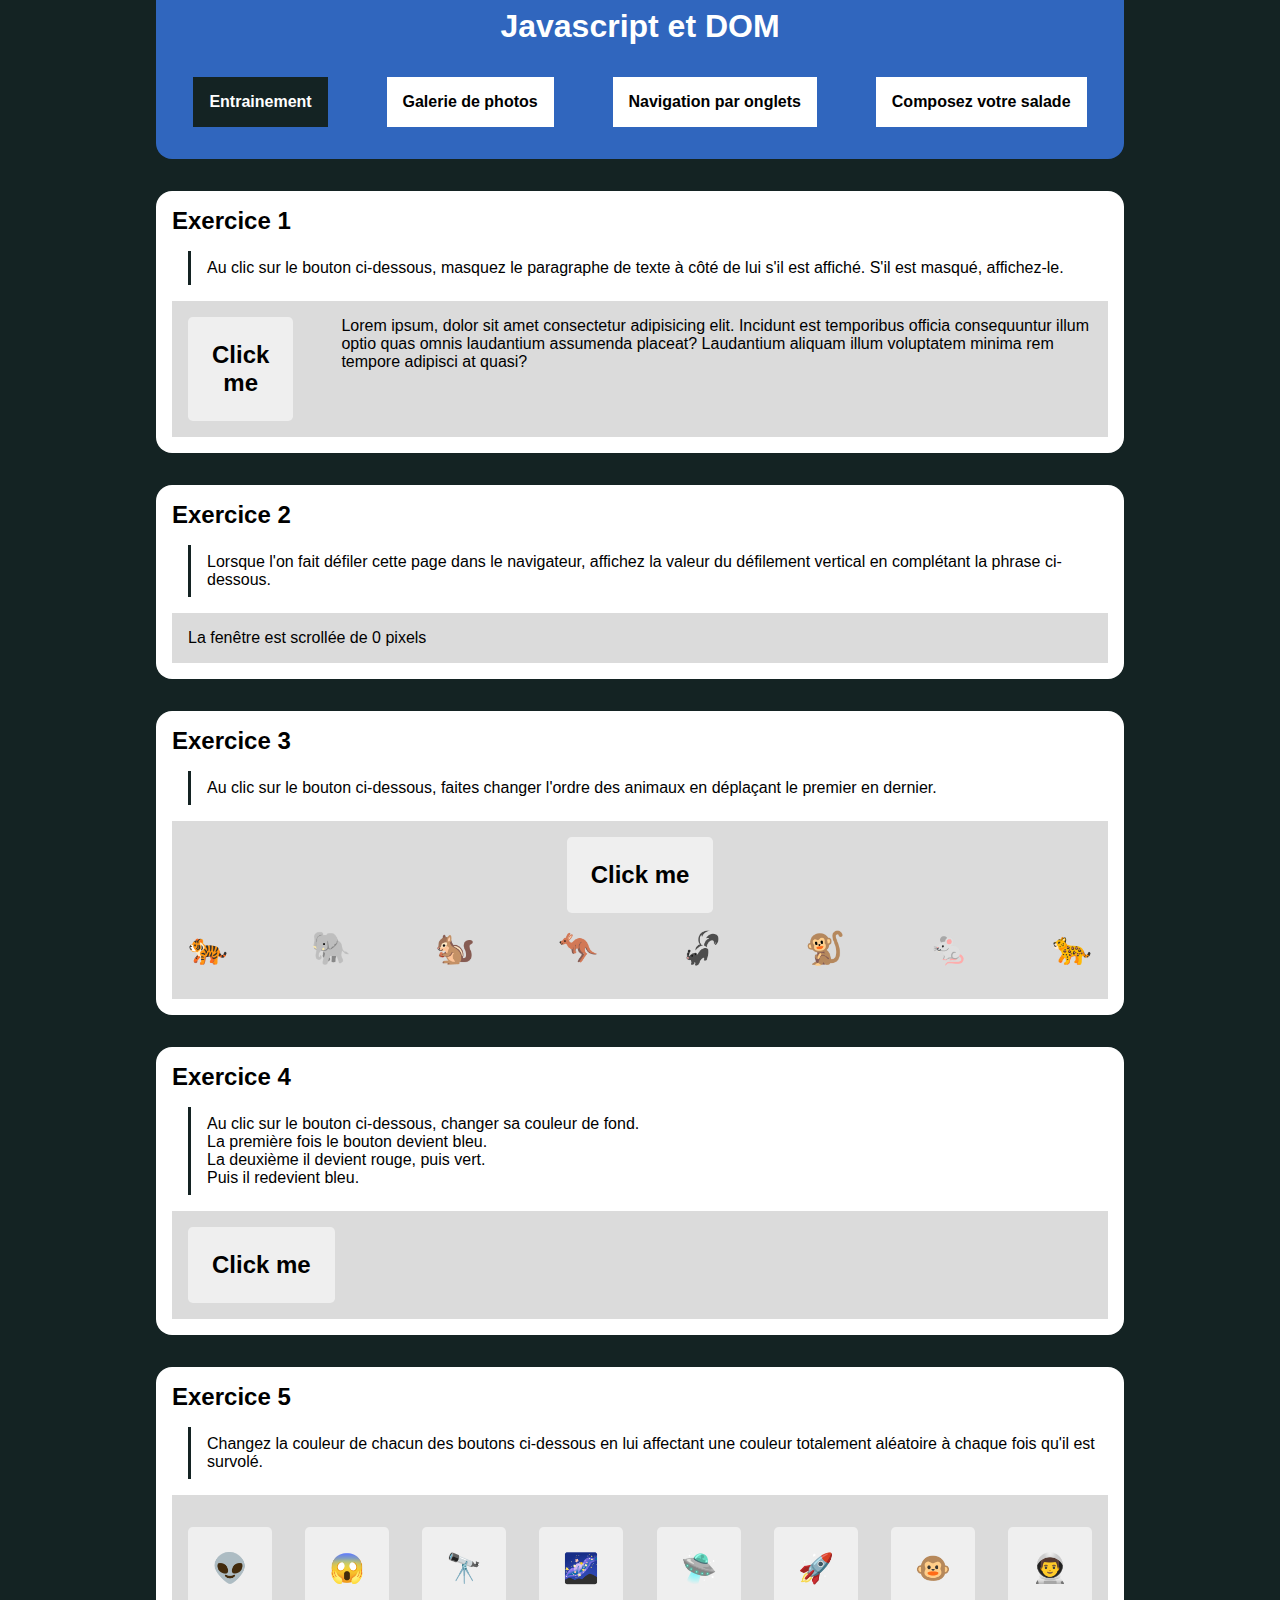
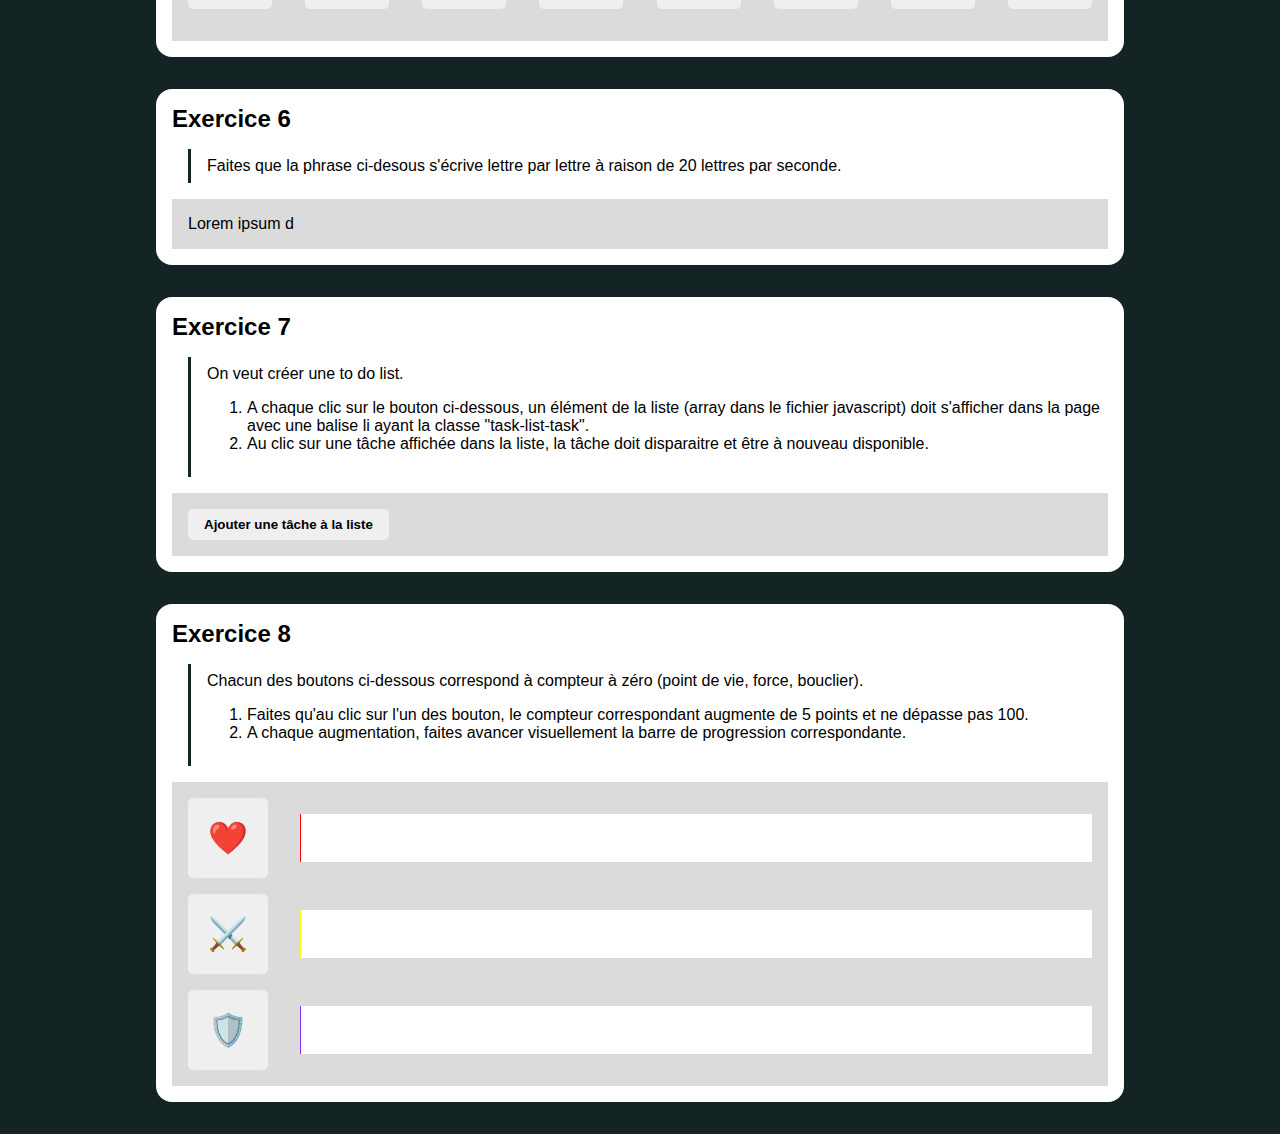
<file: index.html>
<!DOCTYPE html>
<html lang="en">

<head>
    <meta charset="UTF-8">
    <meta http-equiv="X-UA-Compatible" content="IE=edge">
    <meta name="viewport" content="width=device-width, initial-scale=1.0">
    <link rel="stylesheet" href="css/global.css">
    <link rel="stylesheet" href="css/style.css">
    <title>Javascript DOM</title>
</head>

<body class="dark-template">
    <div class="container">
        <header class="header">
            <h1 class="main-ttl">Javascript et DOM</h1>
            <nav class="main-nav">
                <ul class="main-nav-list">
                    <li><a class="main-nav-link active" href="index.html">Entrainement</a></li>
                    <li><a class="main-nav-link" href="gallery.html">Galerie de photos</a></li>
                    <li><a class="main-nav-link" href="tabs.html">Navigation par onglets</a></li>
                    <li><a class="main-nav-link" href="salad.html">Composez votre salade</a></li>
                </ul>
            </nav>
        </header>

        <!-- EXERCICE 1 -->
        <section class="exercice ex1" id="ex1">
            <h2 class="exercice-ttl">Exercice 1</h2>
            <p class="exercice-txt">Au clic sur le bouton ci-dessous, masquez le paragraphe de texte à côté de lui s'il
                est affiché. S'il est masqué, affichez-le.</p>
            <div class="exercice-sandbox">
                <button type="button" class="button">Click me</button>
                <p class="text">Lorem ipsum, dolor sit amet consectetur adipisicing elit. Incidunt est temporibus
                    officia consequuntur illum optio quas omnis laudantium assumenda placeat? Laudantium aliquam illum
                    voluptatem minima rem tempore adipisci at quasi?</p>
            </div>
        </section>

        <!-- EXERCICE 2 -->
        <section class="exercice" id="ex2">
            <h2 class="exercice-ttl">Exercice 2</h2>
            <p class="exercice-txt">Lorsque l'on fait défiler cette page dans le navigateur, affichez la valeur du
                défilement vertical en complétant la phrase ci-dessous.</p>
            <div class="exercice-sandbox">
                <p>La fenêtre est scrollée de <span id="ex2-scroll-value">0</span> pixels</p>
            </div>
        </section>

        <!-- EXERCICE 3 -->
        <section class="exercice ex3" id="ex3">
            <h2 class="exercice-ttl">Exercice 3</h2>
            <p class="exercice-txt">Au clic sur le bouton ci-dessous, faites changer l'ordre des animaux en déplaçant le
                premier en dernier.</p>
            <div class="exercice-sandbox">
                <button type="button" class="button">Click me</button>
                <ul id="ex3-animals" class="flex-list">
                    <li>🐅</li>
                    <li>🐘</li>
                    <li>🐿️</li>
                    <li>🦘</li>
                    <li>🦨</li>
                    <li>🐒</li>
                    <li>🐁</li>
                    <li>🐆</li>
                </ul>
            </div>
        </section>

        <!-- EXERCICE 4 -->
        <section class="exercice ex4" id="ex4">
            <h2 class="exercice-ttl">Exercice 4</h2>
            <p class="exercice-txt">
                Au clic sur le bouton ci-dessous, changer sa couleur de fond. <br>
                La première fois le bouton devient bleu.<br>
                La deuxième il devient rouge, puis vert.<br>
                Puis il redevient bleu.
            </p>
            <div class="exercice-sandbox">
                <button type="button" class="button">Click me</button>
            </div>
        </section>


        <!-- EXERCICE 5 -->
        <section class="exercice ex5" id="ex5">
            <h2 class="exercice-ttl">Exercice 5</h2>
            <p class="exercice-txt">
                Changez la couleur de chacun des boutons ci-dessous en lui affectant une couleur totalement aléatoire à
                chaque fois qu'il est survolé.
            </p>
            <div class="exercice-sandbox">
                <ul class="flex-list js-ex5-btn">
                    <li><button type="button" class="button">👽</button></li>
                    <li><button type="button" class="button">😱</button></li>
                    <li><button type="button" class="button">🔭</button></li>
                    <li><button type="button" class="button">🌌</button></li>
                    <li><button type="button" class="button">🛸</button></li>
                    <li><button type="button" class="button">🚀</button></li>
                    <li><button type="button" class="button">🐵</button></li>
                    <li><button type="button" class="button">👨‍🚀</button></li>
                </ul>
            </div>
        </section>


        <!-- EXERCICE 6 -->
        <section class="exercice ex6" id="ex6">
            <h2 class="exercice-ttl">Exercice 6</h2>
            <p class="exercice-txt">
                Faites que la phrase ci-desous s'écrive lettre par lettre à raison de 20 lettres par seconde.
            </p>
            <div class="exercice-sandbox">
                <p id="ex6-paragraph">
                    Lorem ipsum dolor sit amet consectetur adipisicing elit. Recusandae porro officia eos tenetur
                    voluptate consectetur unde quo veritatis architecto ullam labore ea sit inventore saepe dolorem
                    maxime nam, nisi quod.
                </p>
            </div>
        </section>


        <!-- EXERCICE 7 -->
        <section class="exercice ex7" id="ex7">
            <h2 class="exercice-ttl">Exercice 7</h2>
            <div class="exercice-txt">
                <p>
                    On veut créer une to do list.
                </p>
                <ol>
                    <li>A chaque clic sur le bouton ci-dessous, un élément de la liste (array dans le fichier
                        javascript) doit s'afficher dans la page avec une balise li ayant la classe "task-list-task".
                    </li>
                    <li>Au clic sur une tâche affichée dans la liste, la tâche doit disparaitre et être à nouveau
                        disponible.</li>
                </ol>
            </div>
            <div class="exercice-sandbox grid-2">
                <div>
                    <button type="button" id="ex7-button" class="button">Ajouter une tâche à la liste</button>
                </div>
                <ul id="ex7-list" class="task-list"></ul>
            </div>
        </section>


        <!-- EXERCICE 8 -->
        <section class="exercice ex8" id="ex8">
            <h2 class="exercice-ttl">Exercice 8</h2>
            <div class="exercice-txt">
                <p>
                    Chacun des boutons ci-dessous correspond à compteur à zéro (point de vie, force, bouclier).
                </p>
                <ol>
                    <li>Faites qu'au clic sur l'un des bouton, le compteur correspondant augmente de 5 points et ne
                        dépasse pas 100.</li>
                    <li>A chaque augmentation, faites avancer visuellement la barre de progression correspondante.</li>
                </ol>
            </div>
            <div class="exercice-sandbox">
                <ul class="flex-col">
                    <li class="flex-progress">
                        <button type="button" id="ex8-button-level" class="button"
                            data-progress-id="ex8-level">❤️</button>

                        <!-- Progress bar life -->
                        <div class="progress">
                            <div id="ex8-level" class="progress-val progress-val-level"></div>
                        </div>

                    </li>
                    <li class="flex-progress">
                        <button type="button" id="ex8-button-strength" class="button"
                            data-progress-id="ex8-strength">⚔️</button>

                        <!-- Progress bar strength -->
                        <div class="progress">
                            <div id="ex8-strength" class="progress-val progress-val-strength"></div>
                        </div>

                    </li>
                    <li class="flex-progress">
                        <button type="button" id="ex8-button-shield" class="button"
                            data-progress-id="ex8-shield">🛡️</button>

                        <!-- Progress bar shield -->
                        <div class="progress">
                            <div id="ex8-shield" class="progress-val progress-val-shield"></div>
                        </div>

                    </li>
                </ul>
            </div>
        </section>

    </div>
    <script type="text/javascript" src="js/training.js"></script>
</body>

</html>
</file>
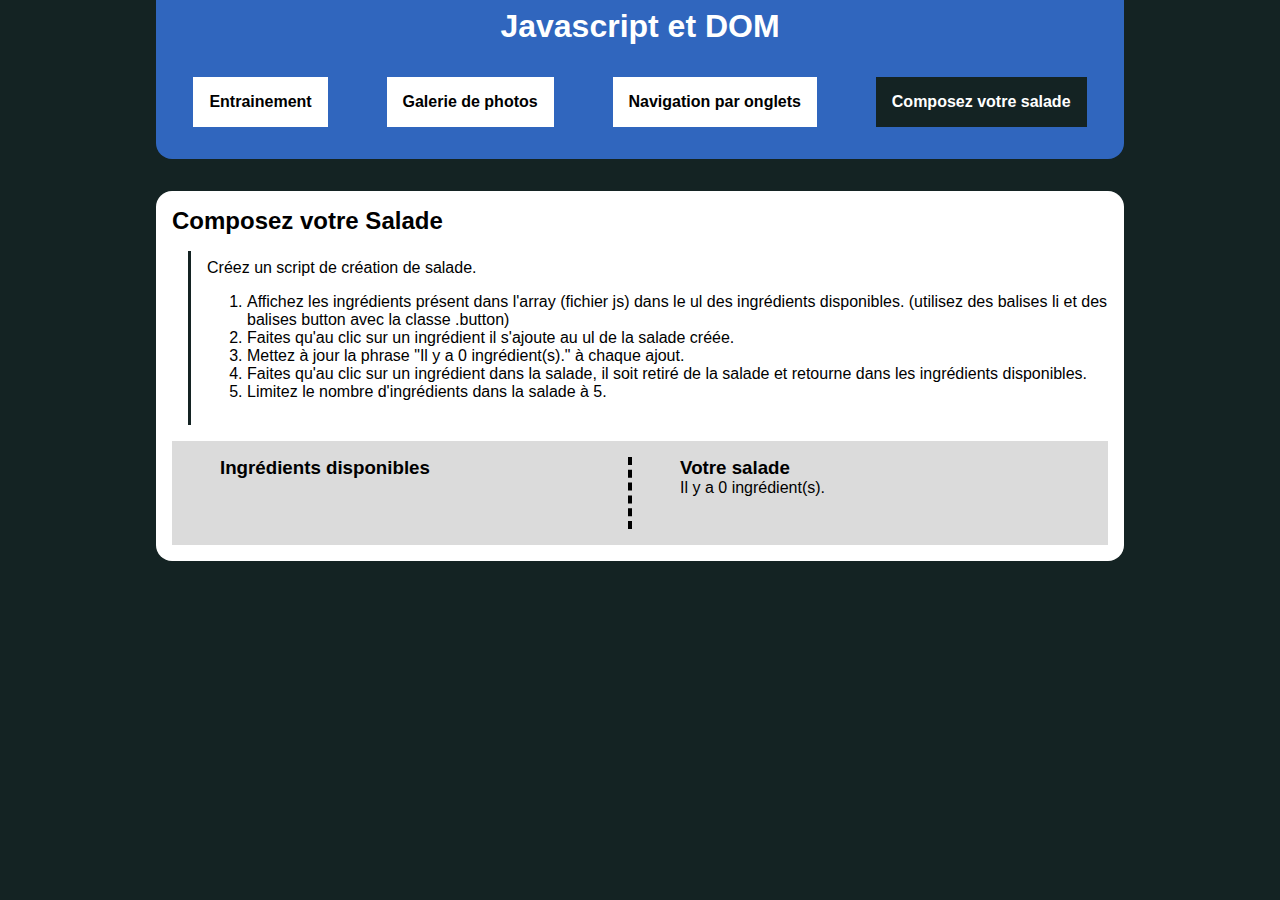
<file: salad.html>
<!DOCTYPE html>
<html lang="en">
<head>
    <meta charset="UTF-8">
    <meta http-equiv="X-UA-Compatible" content="IE=edge">
    <meta name="viewport" content="width=device-width, initial-scale=1.0">
    <link rel="stylesheet" href="css/global.css">
    <link rel="stylesheet" href="css/style.css">
    <title>Javascript DOM - Composez votre salade</title>
</head>
<body class="dark-template">
    <div class="container">
        <header class="header">
            <h1 class="main-ttl">Javascript et DOM</h1>
            <nav class="main-nav">
                <ul class="main-nav-list">
                    <li><a class="main-nav-link" href="index.html">Entrainement</a></li>
                    <li><a class="main-nav-link" href="gallery.html">Galerie de photos</a></li>
                    <li><a class="main-nav-link" href="tabs.html">Navigation par onglets</a></li>
                    <li><a class="main-nav-link active" href="salad.html">Composez votre salade</a></li>
                </ul>
            </nav>
        </header>

        <section class="exercice salad" id="salad">
            <h2 class="exercice-ttl">Composez votre Salade</h2>
            <div class="exercice-txt">
                Créez un script de création de salade.
                <ol>
                    <li>Affichez les ingrédients présent dans l'array (fichier js) dans le ul des ingrédients disponibles. (utilisez des balises li et des balises button avec la classe .button)</li>
                    <li>Faites qu'au clic sur un ingrédient il s'ajoute au ul de la salade créée.</li>
                    <li>Mettez à jour la phrase "Il y a 0 ingrédient(s)." à chaque ajout.</li>
                    <li>Faites qu'au clic sur un ingrédient dans la salade, il soit retiré de la salade et retourne dans les ingrédients disponibles.</li>
                    <li>Limitez le nombre d'ingrédients dans la salade à 5.</li>
                </ol>
            </div>
            <div class="exercice-sandbox">
                <div class="ingredients">
                    <h3>Ingrédients disponibles</h3>
                    <ul id="salad-ingredients" class="flex-list"></ul>
                </div>
                <div class="salad">
                    <h3>Votre salade</h3>
                    <div>Il y a <span id="salad-count">0</span> ingrédient(s).</div>
                    <ul id="salad-final" class="flex-list"></ul>
                </div>
            </div>
        </section>

    </div>
    <script type="text/javascript" src="js/salad.js"></script>
</body>
</html>
</file>
<file: css/global.css>
/* DON'T TOUCH THIS CSS FILE !!! */

:root {
    font-size: 16px;

    /* Colors */
    --bg-color: #142323;
    --bg-blue: #3066BE;
    --bg-sandbox: #dbdbdb;
    --white: #fff;
    --black: #000;
}

/* NORMALIZER */

* {
    box-sizing: border-box;
}

body {
    margin: 0;
}

h1, h2, h3, h4, h5, h6 {
    margin: 0;
    padding: 0;
}

p {
    margin: 0;
    padding: 0;
}

ul {
    margin: 0;
    padding: 0;
    list-style: none;
}

a, a:active, a:focus, a:hover {
    text-decoration: none;
}

input:focus,
select:focus,
textarea:focus,
button:focus {
    outline: none;
}

/* UTILITIES */

.container {
    margin: 0 auto;
    width: 100%;
    max-width: 1000px;
    padding: 0 1rem;
}

body.dark-template {
    font-family: Arial, Helvetica, sans-serif;
    font-size: 1rem;
    background-color: var(--bg-color);
    color: var(--white);
}

.main-ttl {
    text-align: center;
}

/* Navigation */

.header {
    background-color: var(--bg-blue);
    border-radius: 0 0 1rem 1rem;
    margin-bottom: 2rem;
    padding: .5rem 1rem 0 1rem;
}

.main-nav {
    padding: 2rem 0;
}
.main-nav-list {
    display: grid;
    grid-template-columns: 1fr 1fr;
    gap: 1rem
}

.main-nav-link {
    display: block;
    text-align: center;
    background-color: var(--white);
    padding: 1rem;
    font-weight: 700;
    color: var(--black);
    transition: background .3s ease;
}
.main-nav-link:hover, .main-nav-link.active {
    background-color: var(--bg-color);
    color: var(--white);
}

@media screen and  (min-width: 768px) {
    .main-nav-list {
        display: flex;
        justify-content: space-around;
        align-items: center;
    }
}
/* Exercice */

.exercice {
    margin-bottom: 2rem;
    padding: 1rem;
    background-color: var(--white);
    border-radius: 1rem;
    color: var(--black);
}

.exercice-ttl {
    font-size: 1.5rem;
    margin-bottom: 1rem;
}
.exercice-txt {
    width: 100%;
    margin: 0 1rem;  
    border-left: 3px solid var(--bg-color);
    padding: .5rem 1rem;

}
.exercice-sandbox {
    margin-top: 1rem;
    padding: 1rem;
    background-color: var(--bg-sandbox);
}

/* Button */

.button {
    padding: .5rem 1rem;
    border: none;
    border-radius: .3rem;
    font-weight: 700;
    transition: background .5s ease;
}

.flex-list {
    display: flex;
    gap: 1.5rem;
    justify-content: space-between;
    flex-wrap: wrap;
    padding: 1rem 0;
    font-size: 2rem;
}

/* flex col */

.flex-col {
    display: flex;
    flex-direction: column;
    gap: 1rem
}

/* task list */

.task-list {
    display: flex;
    flex-direction: column;
    gap: 1rem;
}

.task-list-task {
    display: flex;
    justify-content: space-between;
    padding: 1rem;
    background-color: var(--white);
    transition-property: background color;
    transition-duration: .3s;
    transition-timing-function: ease-in-out;
}

.task-list-task::after {
    content: "❌";
    opacity: 0;
    transition: opacity .3s ease-in-out;
}

.task-list-task:hover {
    background-color: var(--bg-color);
    color: var(--white);
    cursor: pointer;
}

.task-list-task:hover::after {
    opacity: 1;
}



/* progress bar */

.flex-progress {
    display: flex;
    gap: 2rem;
    align-items: center;
}

.progress {
    width: 100%;
    height: 3rem;
    background-color: #fff;
}

.progress-val {
    width: 1px;
    height: 100%;
    transition: width .3s ease;
}

.progress-val-level {
    background-color: red;
}

.progress-val-strength {
    background-color: yellow;
}

.progress-val-shield {
    background-color: blueviolet;
}

/* 2 columns */

.grid-2 {
    display: grid;
    grid-template-columns: repeat(2, 1fr);
    gap: 2rem;
}






.ex1 .exercice-sandbox {
    display: flex;
    gap: 3rem;
}

.ex1 .text.hidden {
    display: none;
}

.ex1 .button, .ex3 .button, .ex4 .button, .ex5 .button {
    padding: 1.5rem;
    font-size: 1.5rem;
}

.ex5 .button {
    font-size: 1.8rem;
}

.ex3 .button {
    display: block;
    margin: 0 auto;
}

.ex8 .button {
    width: 5rem;
    font-size: 2rem;
    height: 5rem;
    aspect-ratio: 1/1;
}

.salad .exercice-sandbox {
    display: flex;
    gap: 1rem;
}    

.salad .ingredients, .salad .salad {
    width: 50%;
    padding: 0 2rem;
}    

.salad .ingredients {
    border-right: .3rem dashed black;
}

.salad .button {
    font-size: 2rem;
}

.gallery-title {
    text-align: center;
    text-transform: uppercase;
    padding: 1rem;
    font-size: 1.5rem;
}

.gallery .main-img {
    width: 100%;
}

.gallery .description {
    font-size: 1rem;
}

.gallery .thumbs-list {
    display: grid;
    gap: 2rem;
    grid-template-columns: repeat(3, 1fr);
}

@media screen and (min-width: 768px) {
    .gallery .thumbs-list {
        grid-template-columns: repeat(6, 1fr);
    }
}

.gallery .thumbs-list .thumbs-img {
    width: 100%;
}

.tabs h3 {
    padding-bottom: 1rem;
}
.tabs h4 {
    padding: 1rem 0;
}

.tabs-list {
    display: grid;
    grid-template-columns: repeat(2, 1fr);
    gap: 1rem;
    row-gap: 0;
}

@media screen and (min-width: 768px) {
    .tabs-list {
        grid-template-columns: repeat(4, 1fr);
    }
}

.tabs-item {
    width: 100%;
}
.tabs-link {
    display: flex;
    align-items: center;
    justify-content: center;
    width: 100%;
    height: 100%;
    padding: 1rem;
    text-align: center;
    background-color: var(--bg-sandbox);
    border: .2rem solid var(--bg-color);
    border-bottom-width: 0;
    border-radius: 1rem 1rem 0 0;
    font-size: 1rem;
    text-transform: uppercase;
    font-weight: 700;
    color: var(--black);
    word-break: break-word;
}

.tab-content {
    background-color: var(--white);
    border: .2rem solid var(--bg-color);
    border-top-width: 0;
    border-radius: 0 0 1rem 1rem;
}
.tab-content-item {
    padding: 1rem;
}

.contact-list {
    margin-left: 2rem
}
</file>
<file: css/style.css>
.hidden   {
    display: none;
}

.btn-blue {
    background-color: blue;
}

.btn-red{
    background-color: red;
}
.btn-green{
    background-color: green;
}

.BgColorRandom{
    background-color:color;
}
</file>
